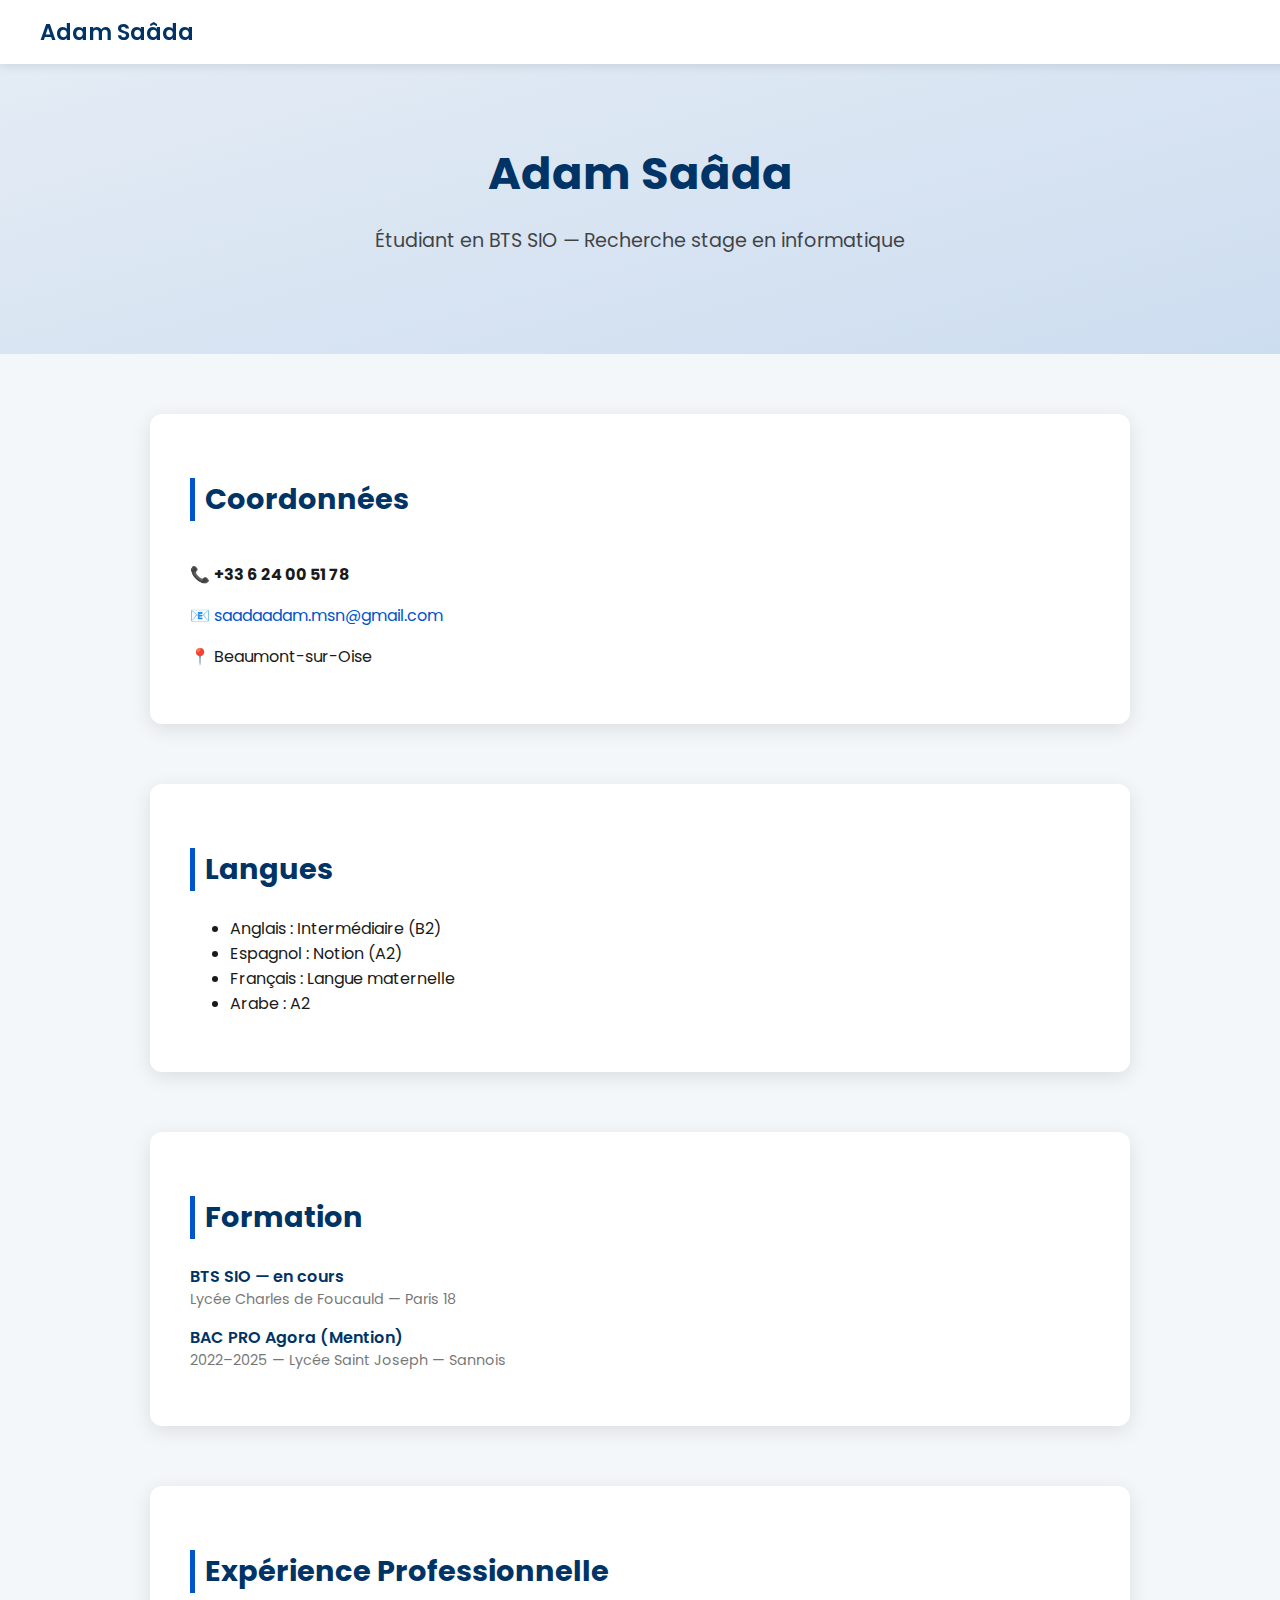
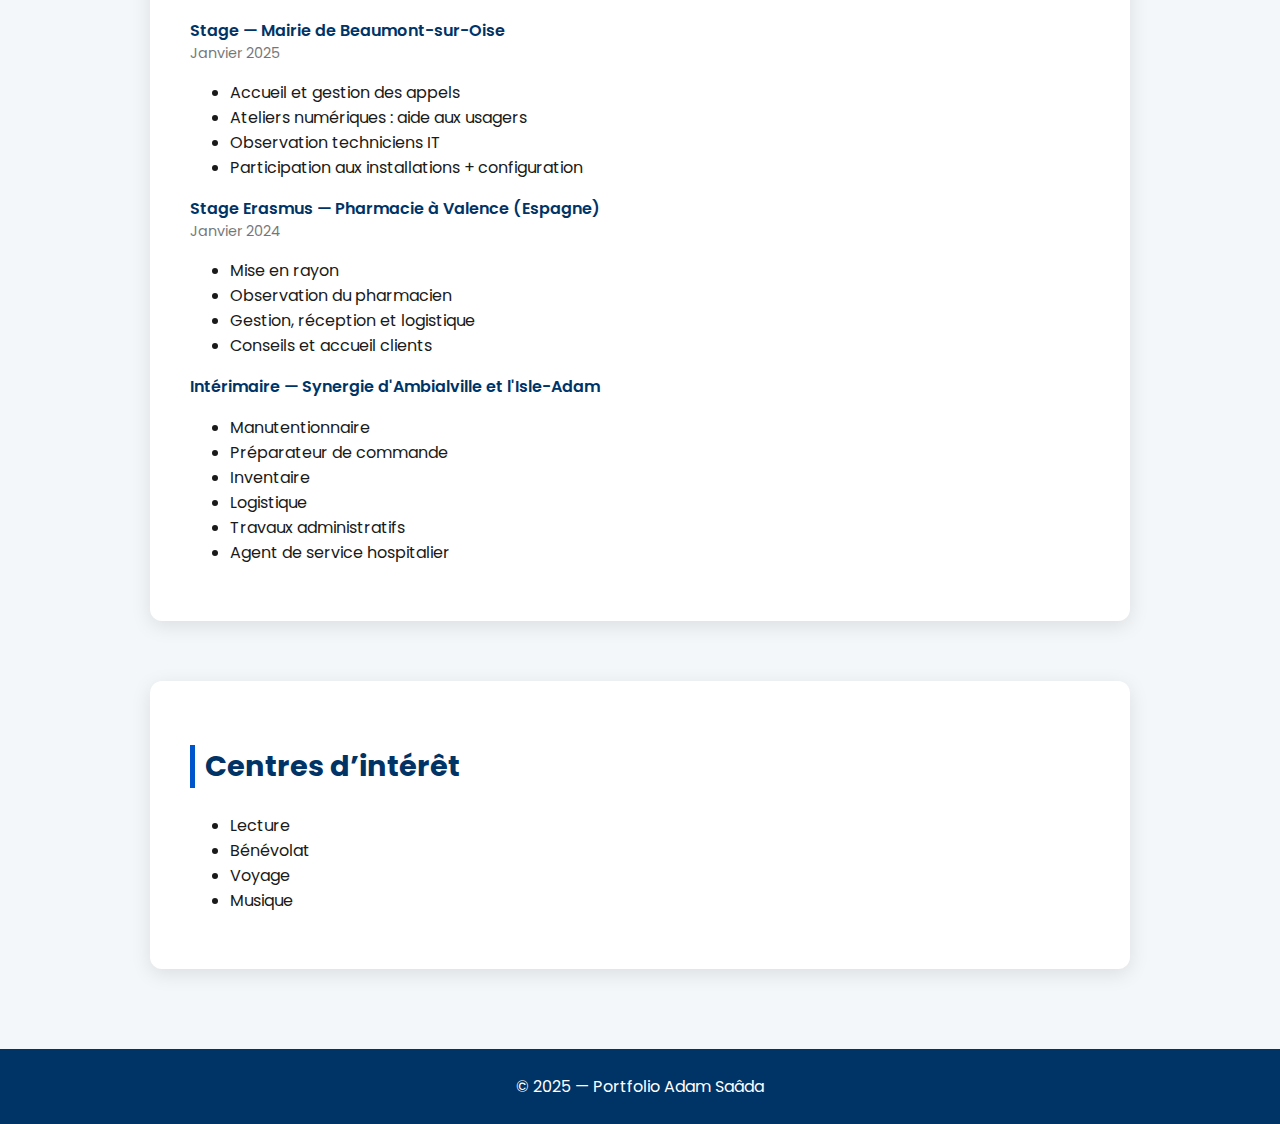
<file: index.html>
<!DOCTYPE html>
<html lang="fr">
<head>
  <meta charset="UTF-8">
  <meta name="viewport" content="width=device-width, initial-scale=1.0">
  <title>Portfolio - Adam Saâda</title>
  <link href="https://fonts.googleapis.com/css2?family=Poppins:wght@300;400;600&display=swap" rel="stylesheet">
  <style>
    body { margin:0; font-family:'Poppins',sans-serif; background:#f4f7fa; color:#1a1a1a; }

    nav { display:flex; justify-content:space-between; align-items:center; padding:15px 40px; background:white; box-shadow:0 2px 10px rgba(0,0,0,0.1); position:fixed; top:0; width:100%; z-index:10; }
    nav .logo { font-size:1.4em; font-weight:600; color:#003366; }

    header { padding:140px 20px 80px; text-align:center; background:linear-gradient(to bottom right,#e6edf5,#cdddf0); }
    header h1 { font-size:2.8em; margin:0; color:#003366; }
    header p { font-size:1.2em; opacity:.8; }

    section { max-width:900px; margin:60px auto; background:white; padding:40px; border-radius:12px; box-shadow:0 5px 20px rgba(0,0,0,0.1); }
    h2 { color:#003366; font-size:1.8em; border-left:5px solid #0055cc; padding-left:10px; margin-bottom:25px; }

    .grid { display:flex; flex-wrap:wrap; gap:20px; }
    .col { flex:1; min-width:250px; }

    .item { margin-bottom:15px; }
    .item-title { font-weight:600; color:#003366; }
    .item-date { font-size:.9em; opacity:.6; }

    footer { text-align:center; padding:25px; background:#003366; color:white; margin-top:80px; }

    a { color:#0055cc; text-decoration:none; }
    a:hover { text-decoration:underline; }

  </style>
</head>
<body>

  <nav>
    <div class="logo">Adam Saâda</div>
  </nav>

  <header>
    <h1>Adam Saâda</h1>
    <p>Étudiant en BTS SIO — Recherche stage en informatique</p>
  </header>

  <section>
    <h2>Coordonnées</h2>
    <div class="grid">
      <div class="col">
        <p class="item">📞 <strong>+33 6 24 00 51 78</strong></p>
        <p class="item">📧 <a href="mailto:saadaadam.msn@gmail.com">saadaadam.msn@gmail.com</a></p>
        <p class="item">📍 Beaumont-sur-Oise</p>
      </div>
    </div>
  </section>

  <section>
    <h2>Langues</h2>
    <ul>
      <li>Anglais : Intermédiaire (B2)</li>
      <li>Espagnol : Notion (A2)</li>
      <li>Français : Langue maternelle</li>
      <li>Arabe : A2</li>
    </ul>
  </section>

  <section>
    <h2>Formation</h2>
    <div class="item">
      <div class="item-title">BTS SIO — en cours</div>
      <div class="item-date">Lycée Charles de Foucauld — Paris 18</div>
    </div>

    <div class="item">
      <div class="item-title">BAC PRO Agora (Mention)</div>
      <div class="item-date">2022–2025 — Lycée Saint Joseph — Sannois</div>
    </div>
  </section>

  <section>
    <h2>Expérience Professionnelle</h2>

    <div class="item">
      <div class="item-title">Stage — Mairie de Beaumont-sur-Oise</div>
      <div class="item-date">Janvier 2025</div>
      <ul>
        <li>Accueil et gestion des appels</li>
        <li>Ateliers numériques : aide aux usagers</li>
        <li>Observation techniciens IT</li>
        <li>Participation aux installations + configuration</li>
      </ul>
    </div>

    <div class="item">
      <div class="item-title">Stage Erasmus — Pharmacie à Valence (Espagne)</div>
      <div class="item-date">Janvier 2024</div>
      <ul>
        <li>Mise en rayon</li>
        <li>Observation du pharmacien</li>
        <li>Gestion, réception et logistique</li>
        <li>Conseils et accueil clients</li>
      </ul>
    </div>

    <div class="item">
      <div class="item-title">Intérimaire — Synergie d'Ambialville et l'Isle-Adam</div>
      <ul>
        <li>Manutentionnaire</li>
        <li>Préparateur de commande</li>
        <li>Inventaire</li>
        <li>Logistique</li>
        <li>Travaux administratifs</li>
        <li>Agent de service hospitalier</li>
      </ul>
    </div>
  </section>

  <section>
    <h2>Centres d’intérêt</h2>
    <ul>
      <li>Lecture</li>
      <li>Bénévolat</li>
      <li>Voyage</li>
      <li>Musique</li>
    </ul>
  </section>

  <footer>
    © 2025 — Portfolio Adam Saâda
  </footer>

</body>
</html>
</file>
